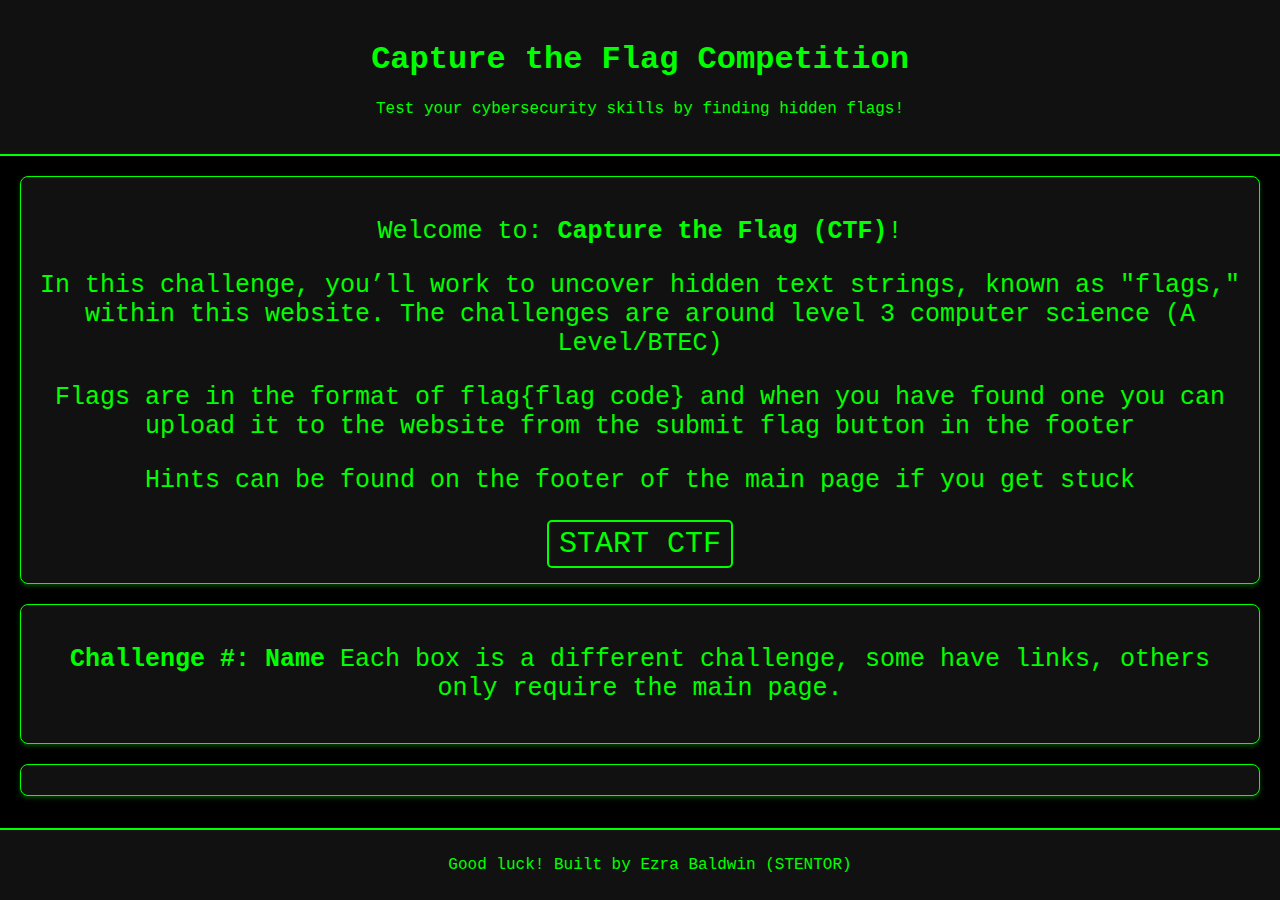
<file: index.html>
<!DOCTYPE html>
<html lang="en">
<head>
    <link rel="icon" href="images/favicon.png">
    <meta charset="UTF-8">
    <meta name="viewport" content="width=device-width, initial-scale=1.0">
    <title>Capture the Flag</title>
    <link rel="stylesheet" href="css/styles.css">
</head>
<body>
    <header>
        <h1>Capture the Flag Competition</h1>
        <p>Test your cybersecurity skills by finding hidden flags!</p>

    </header>

    <main style="text-align: center; font-size: 25px;">
	    <section class="challenge" id="challenge-1">
			<p>Welcome to: <strong>Capture the Flag (CTF)</strong>!</p>
			<p>In this challenge, you’ll work to uncover hidden text strings, known as "flags," within this website. The challenges are around level 3 computer science (A Level/BTEC)</p>
			<p>Flags are in the format of flag{flag code} and when you have found one you can upload it to the website from the submit flag button in the footer</p>
			<p>Hints can be found on the footer of the main page if you get stuck</p>
			
			<div class="basket-actions">
				<button class="button" onclick="document.location = 'home.html'" style="text-align:center; margin:auto;  font-size: 30px;">START CTF</button>
			</div>
		
		</section>
		
		<section class="challenge" id="challenge-1">
			<p><strong>Challenge #: Name</strong> Each box is a different challenge, some have links, others only require the main page.</p>
		</section>
        
		
		<section class="challenge" id="challenge-1"></section>
    </main>

    <footer>
        <p>Good luck! Built by Ezra Baldwin (STENTOR)</p>
    </footer>
</body>
</html>
</file>
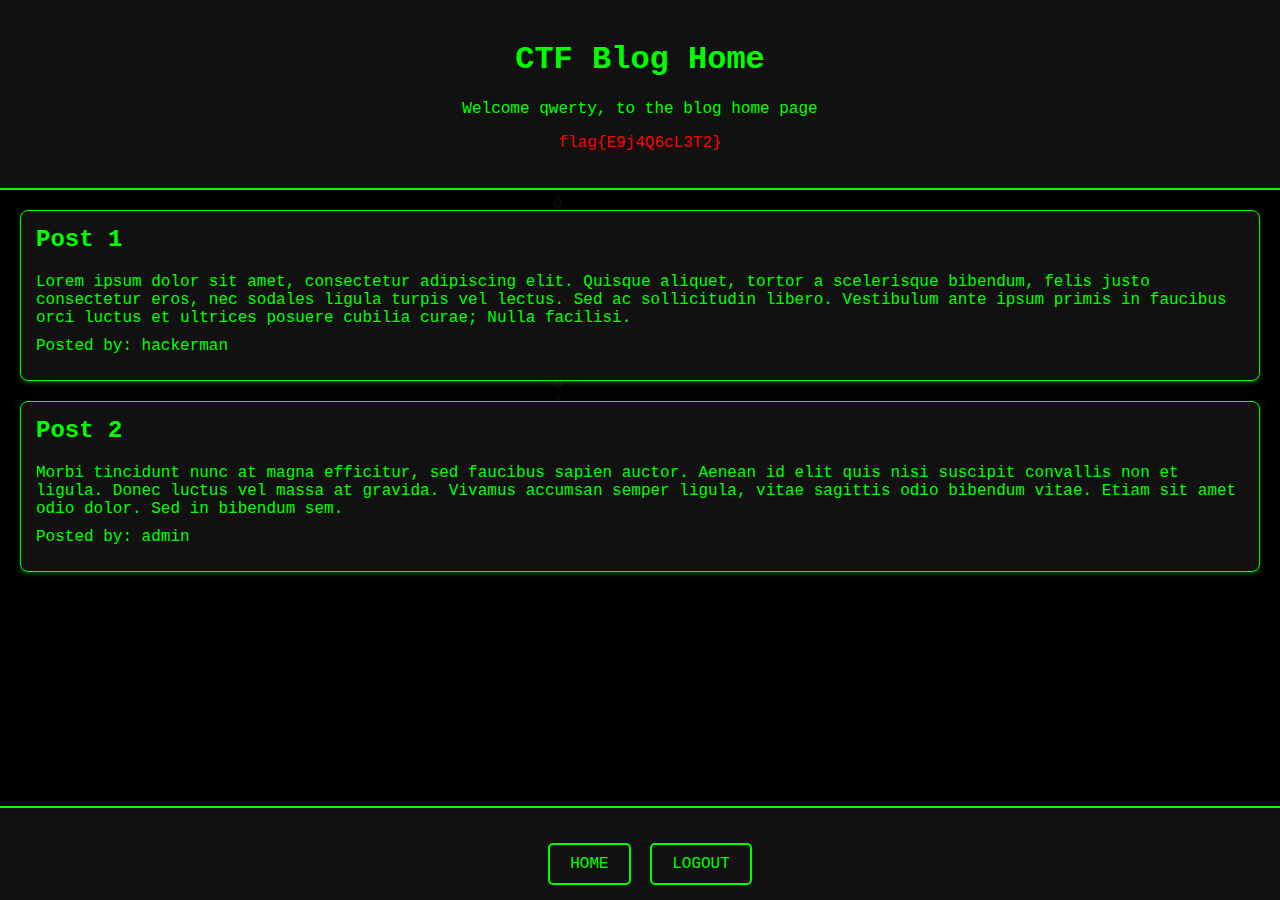
<file: 1.html>
<!DOCTYPE html>
<html lang="en">
<head>
	<link rel="icon" href="images/favicon.png">
    <meta charset="UTF-8">
    <meta name="viewport" content="width=device-width, initial-scale=1.0">
    <title>CTF Shop</title>
    <link rel="stylesheet" href="css/shop.css">
	<link rel="stylesheet" href="css/mylo.css">
</head>
<body>
	<script src="js/shop.js"></script>
	<script src="js/mylo.js"></script>
    <header>
        <h1>CTF Blog Home</h1>
        <p>Welcome qwerty, to the blog home page</p>
		<p style="color: red">flag{E9j4Q6cL3T2}</p>
    </header>

    <main>
        <section class="shop-item">
			<h2>Post 1</h2>
			<p>Lorem ipsum dolor sit amet, consectetur adipiscing elit. Quisque aliquet, tortor a scelerisque bibendum, felis justo consectetur eros, nec sodales ligula turpis vel lectus. Sed ac sollicitudin libero. Vestibulum ante ipsum primis in faucibus orci luctus et ultrices posuere cubilia curae; Nulla facilisi.</p>
			<p>Posted by: hackerman</p>
		</section>

		<section class="shop-item">
			<h2>Post 2</h2>
			<p>Morbi tincidunt nunc at magna efficitur, sed faucibus sapien auctor. Aenean id elit quis nisi suscipit convallis non et ligula. Donec luctus vel massa at gravida. Vivamus accumsan semper ligula, vitae sagittis odio bibendum vitae. Etiam sit amet odio dolor. Sed in bibendum sem.</p>
			<p>Posted by: admin</p>
		</section>



    </main>
	
	<footer>
		<section>
			<div class="basket-actions">
				<button class="button" onclick="home()">Home</button>
				<button class="button" onclick="document.location='login.html'">Logout</button>
			</div>
		</section>
	</footer>


</body>
</html>
</file>
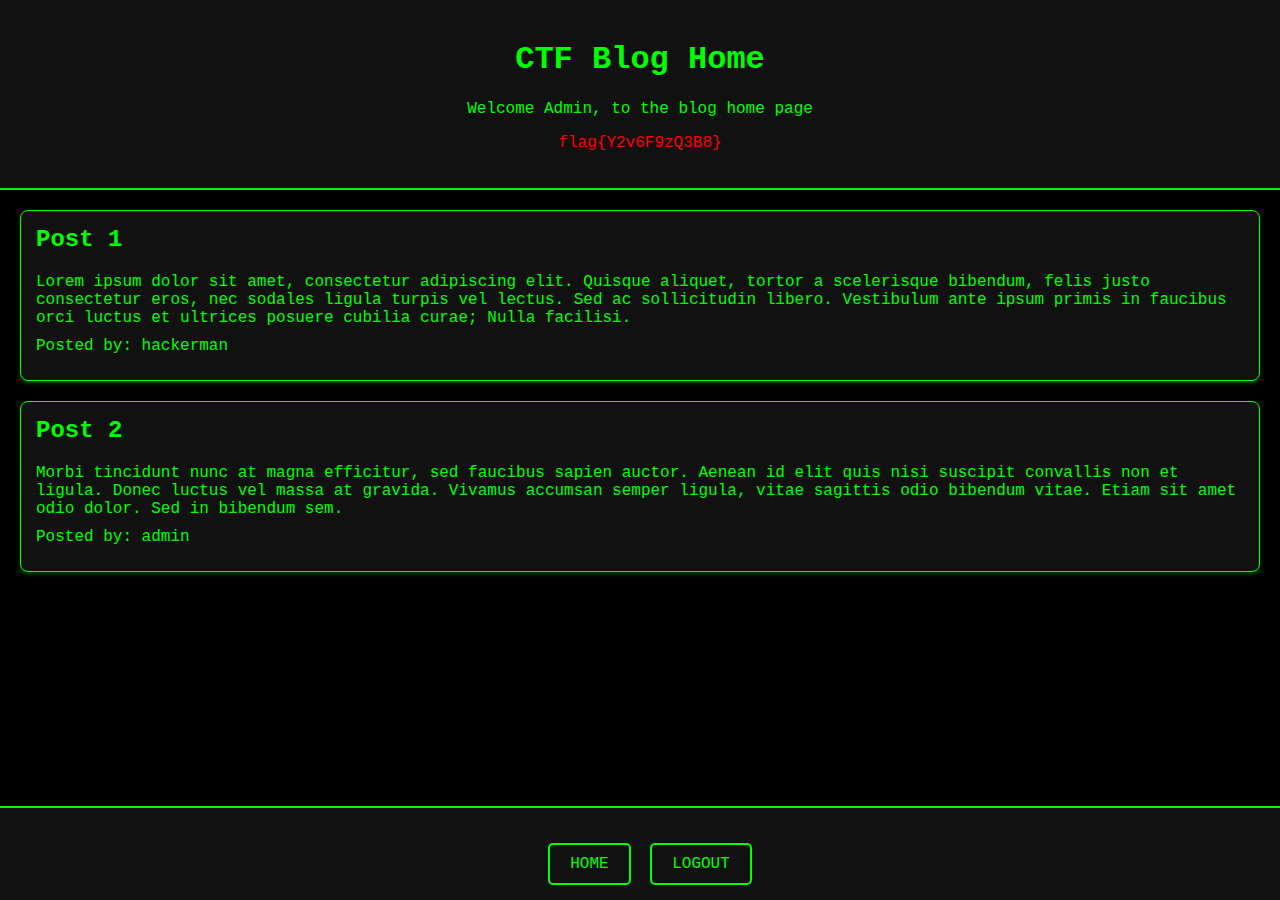
<file: 2.html>
<!DOCTYPE html>
<html lang="en">
<head>
	<link rel="icon" href="images/favicon.png">
    <meta charset="UTF-8">
    <meta name="viewport" content="width=device-width, initial-scale=1.0">
    <title>CTF Shop</title>
    <link rel="stylesheet" href="css/shop.css">
	<link rel="stylesheet" href="css/mylo.css">

</head>
<body>
	<script src="js/shop.js"></script>
	<script src="js/mylo.js"></script>
    <header>
        <h1>CTF Blog Home</h1>
        <p>Welcome Admin, to the blog home page</p>
		<p style="color: red">flag{Y2v6F9zQ3B8}</p>
    </header>

    <main>
		<section class="shop-item">
			<h2>Post 1</h2>
			<p>Lorem ipsum dolor sit amet, consectetur adipiscing elit. Quisque aliquet, tortor a scelerisque bibendum, felis justo consectetur eros, nec sodales ligula turpis vel lectus. Sed ac sollicitudin libero. Vestibulum ante ipsum primis in faucibus orci luctus et ultrices posuere cubilia curae; Nulla facilisi.</p>
			<p>Posted by: hackerman</p>
		</section>

		<section class="shop-item">
			<h2>Post 2</h2>
			<p>Morbi tincidunt nunc at magna efficitur, sed faucibus sapien auctor. Aenean id elit quis nisi suscipit convallis non et ligula. Donec luctus vel massa at gravida. Vivamus accumsan semper ligula, vitae sagittis odio bibendum vitae. Etiam sit amet odio dolor. Sed in bibendum sem.</p>
			<p>Posted by: admin</p>
		</section>
        
    </main>
	<footer>
		<section>
			<div class="basket-actions">
				<button class="button" onclick="home()">Home</button>
				<button class="button" onclick="document.location='login.html'">Logout</button>
			</div>
		</section>
	</footer>


</body>
</html>
</file>
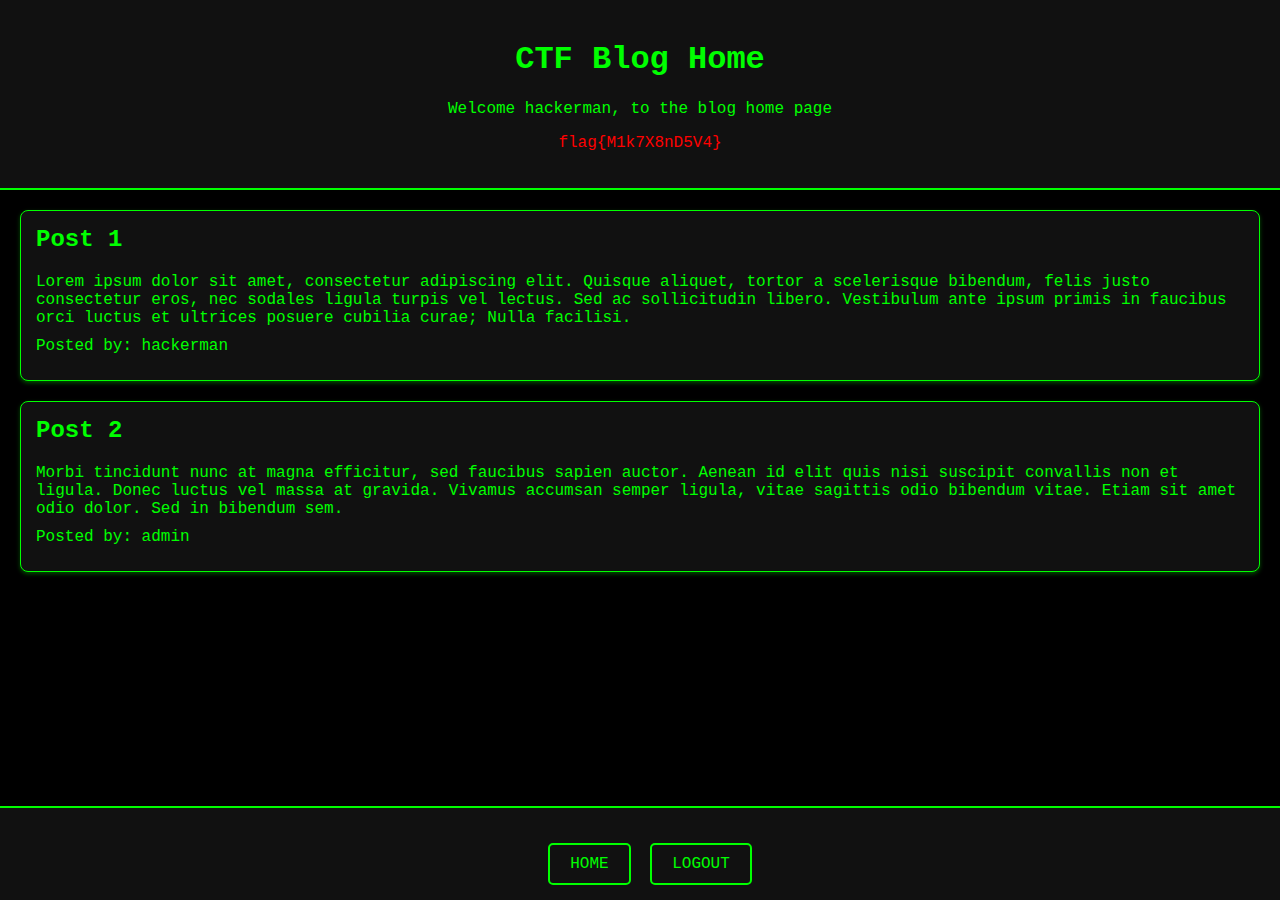
<file: 3.html>
<!DOCTYPE html>
<html lang="en">
<head>
	<link rel="icon" href="images/favicon.png">
    <meta charset="UTF-8">
    <meta name="viewport" content="width=device-width, initial-scale=1.0">
    <title>CTF Shop</title>
    <link rel="stylesheet" href="css/shop.css">
	<link rel="stylesheet" href="css/mylo.css">
</head>
<body>
	<script src="js/shop.js"></script>
	<script src="js/mylo.js"></script>
    <header>
        <h1>CTF Blog Home</h1>
        <p>Welcome hackerman, to the blog home page</p>
		<p style="color: red">flag{M1k7X8nD5V4}</p>
    </header>

    <main>
		<section class="shop-item">
			<h2>Post 1</h2>
			<p>Lorem ipsum dolor sit amet, consectetur adipiscing elit. Quisque aliquet, tortor a scelerisque bibendum, felis justo consectetur eros, nec sodales ligula turpis vel lectus. Sed ac sollicitudin libero. Vestibulum ante ipsum primis in faucibus orci luctus et ultrices posuere cubilia curae; Nulla facilisi.</p>
			<p>Posted by: hackerman</p>
		</section>

		<section class="shop-item">
			<h2>Post 2</h2>
			<p>Morbi tincidunt nunc at magna efficitur, sed faucibus sapien auctor. Aenean id elit quis nisi suscipit convallis non et ligula. Donec luctus vel massa at gravida. Vivamus accumsan semper ligula, vitae sagittis odio bibendum vitae. Etiam sit amet odio dolor. Sed in bibendum sem.</p>
			<p>Posted by: admin</p>
		</section>

        
    </main>
	
	<footer>
		<section>
			<div class="basket-actions">
				<button class="button" onclick="home()">Home</button>
				<button class="button" onclick="document.location='login.html'">Logout</button>
			</div>
		</section>
	</footer>

</body>
</html>
</file>
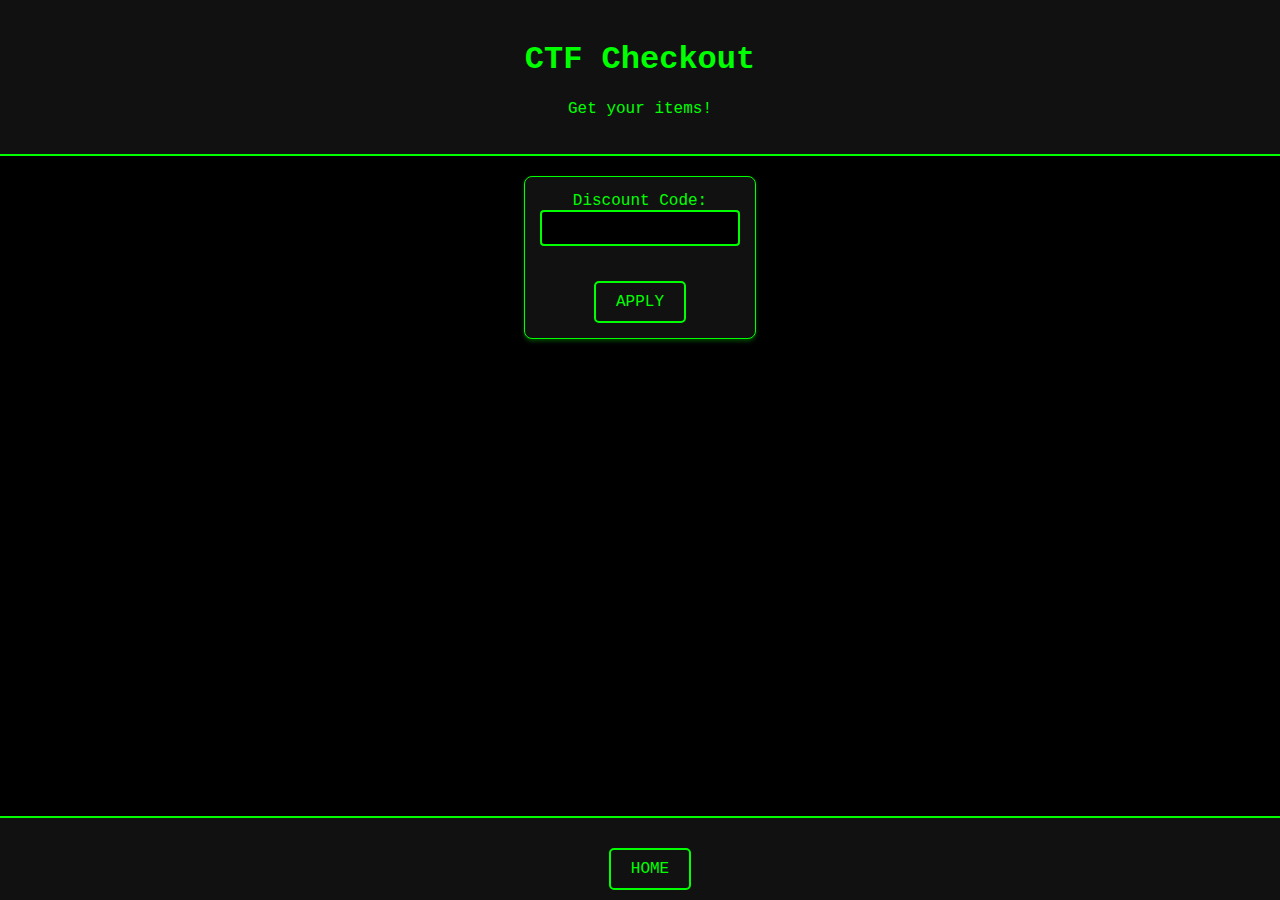
<file: checkout.html>
<!DOCTYPE html>
<html lang="en">
<head>
	<link rel="icon" href="images/favicon.png">
    <meta charset="UTF-8">
    <meta name="viewport" content="width=device-width, initial-scale=1.0">
    <title>Capture the Flag</title>
    <link rel="stylesheet" href="css/shop.css">
	<link rel="stylesheet" href="css/mylo.css">
</head>
<body>
	<script src="js/checkout.js"></script>
	<script src="js/mylo.js"></script>
    <header>
		<h1>CTF Checkout</h1>
		<p>Get your items!</p>
    </header>

    <main>
		<section class="shop-item" style="width: 200px;text-align: center;margin: auto;">
			<form onsubmit="check(event)">
				<label for="discount">Discount Code:</label>
				<input type="text" id="discount" name="discount">
				
				<section class="basket-actions">
					<button class="button" type="submit" style="text-align:center; margin:auto;">Apply</button>
				</section>
			</form>
		</section>
    </main>

    <footer>
		<section class="basket-actions">
			<button class="button" onclick="home()"style="text-align:center; margin:auto;">Home</button>
		</section>
    </footer>

</body>
</html>
</file>
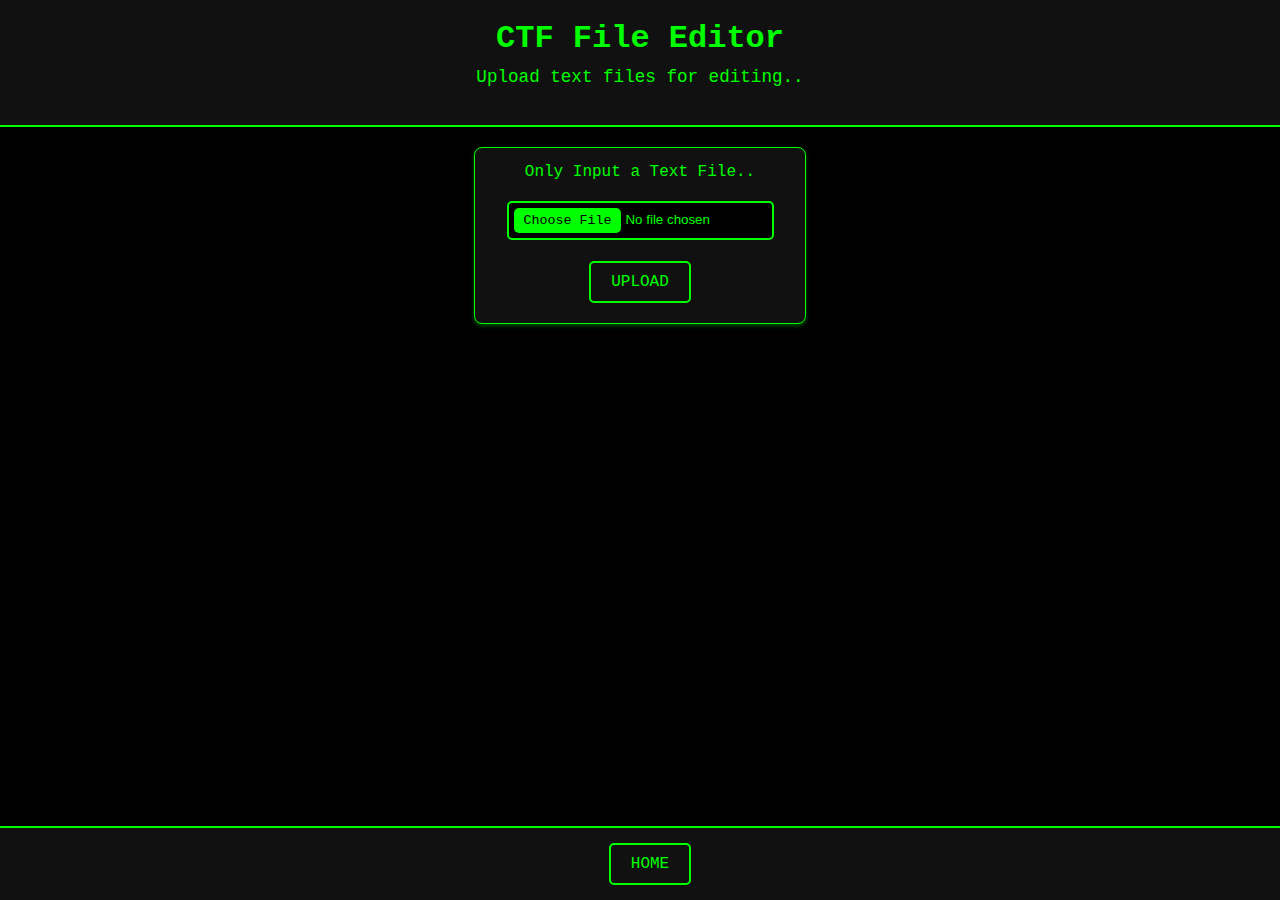
<file: files.html>
<!DOCTYPE html>
<html lang="en">
<head>
	<link rel="icon" href="images/favicon.png">
    <meta charset="UTF-8">
    <meta name="viewport" content="width=device-width, initial-scale=1.0">
    <title>CTF Shop</title>
    <link rel="stylesheet" href="css/files.css">
	<link rel="stylesheet" href="css/mylo.css">
</head>
<body>
	<script src="js/file.js"></script>
	<script src="js/mylo.js"></script>
    <header>
        <h1>CTF File Editor</h1>
        <p>Upload text files for editing..</p>
    </header>

    <main>

		<section class="shop-item" style="width: 300px; text-align: center; margin: auto;">
			<form onsubmit="checkFile(event)">
				<label for="file">Only Input a Text File..</label>
				<input id="file" type="file" name="file"/>
				<p></p>
				<button type="submit">Upload</button>
			</form>
		</section>

    </main>
	
	<footer>
		<section>
			<div class="basket-actions">
				<button class="button" onclick="home()">Home</button>
			</div>
		</section>
	</footer>


</body>
</html>
</file>
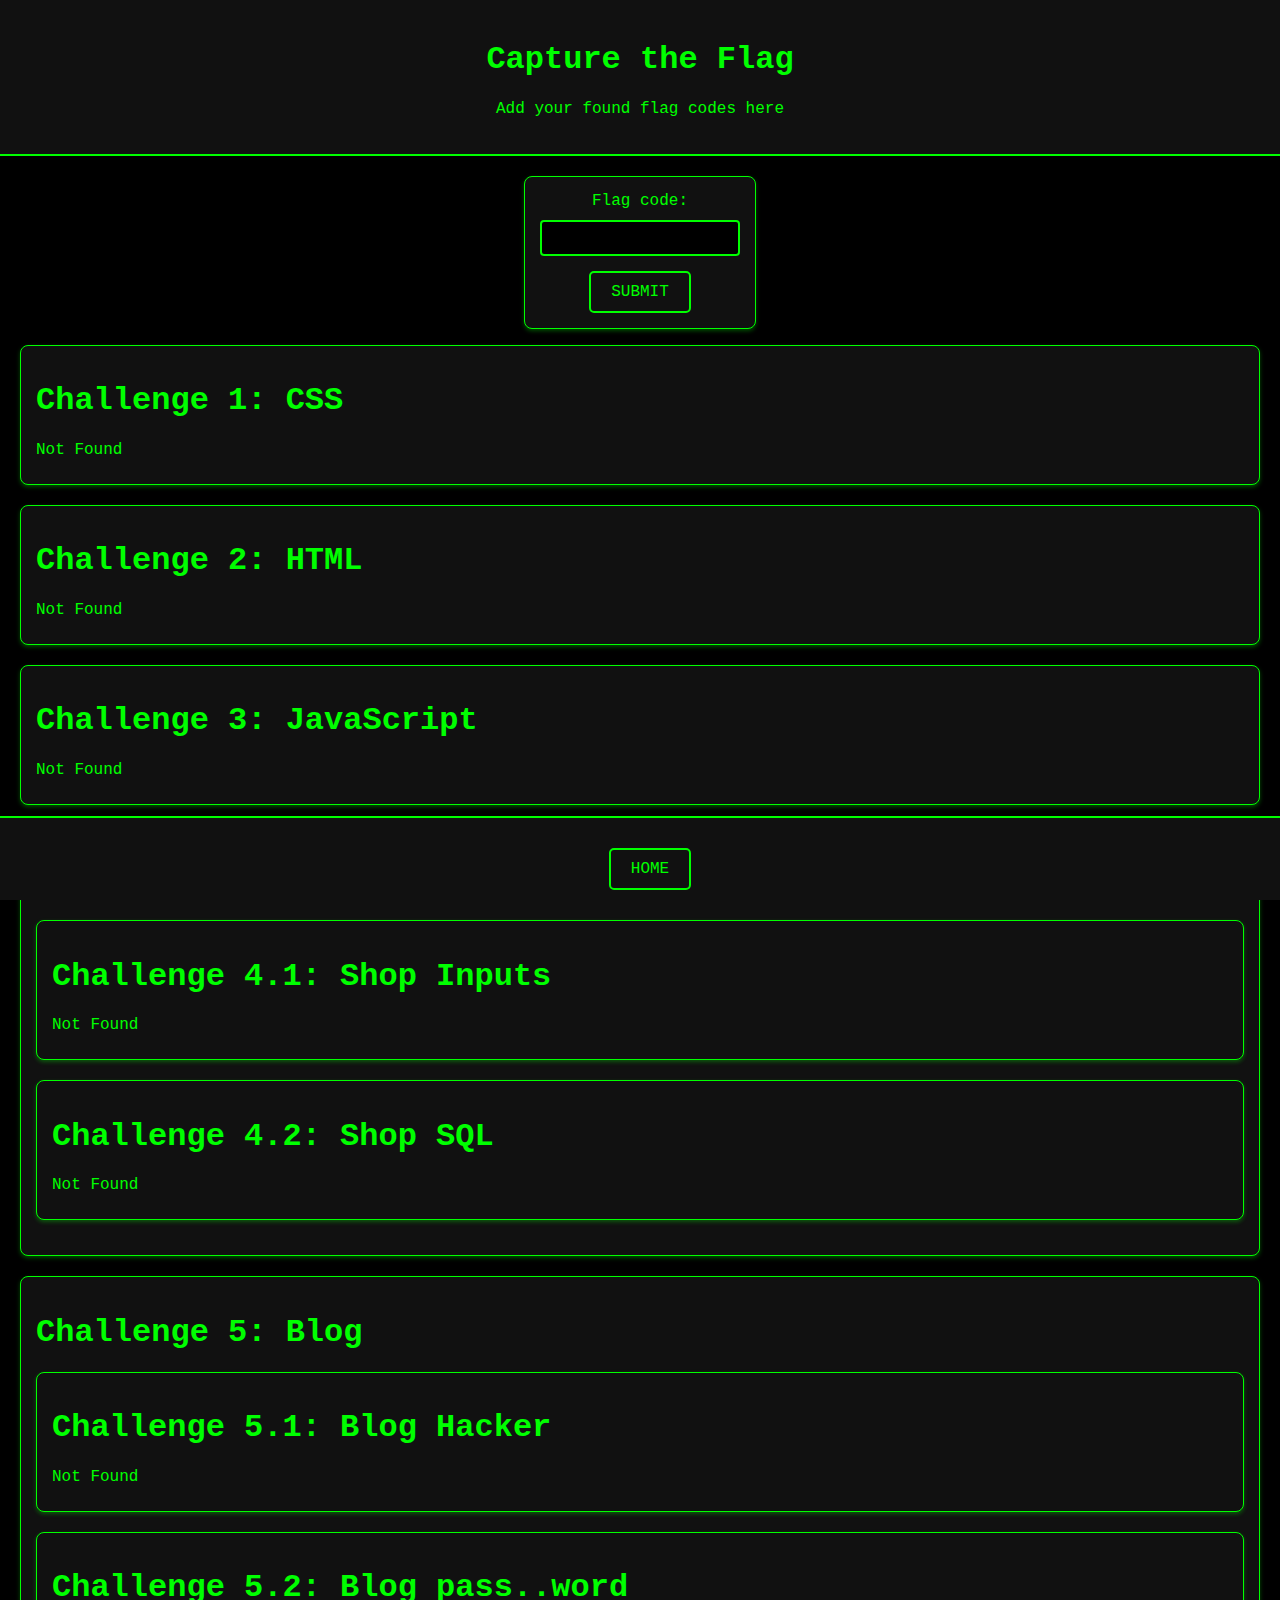
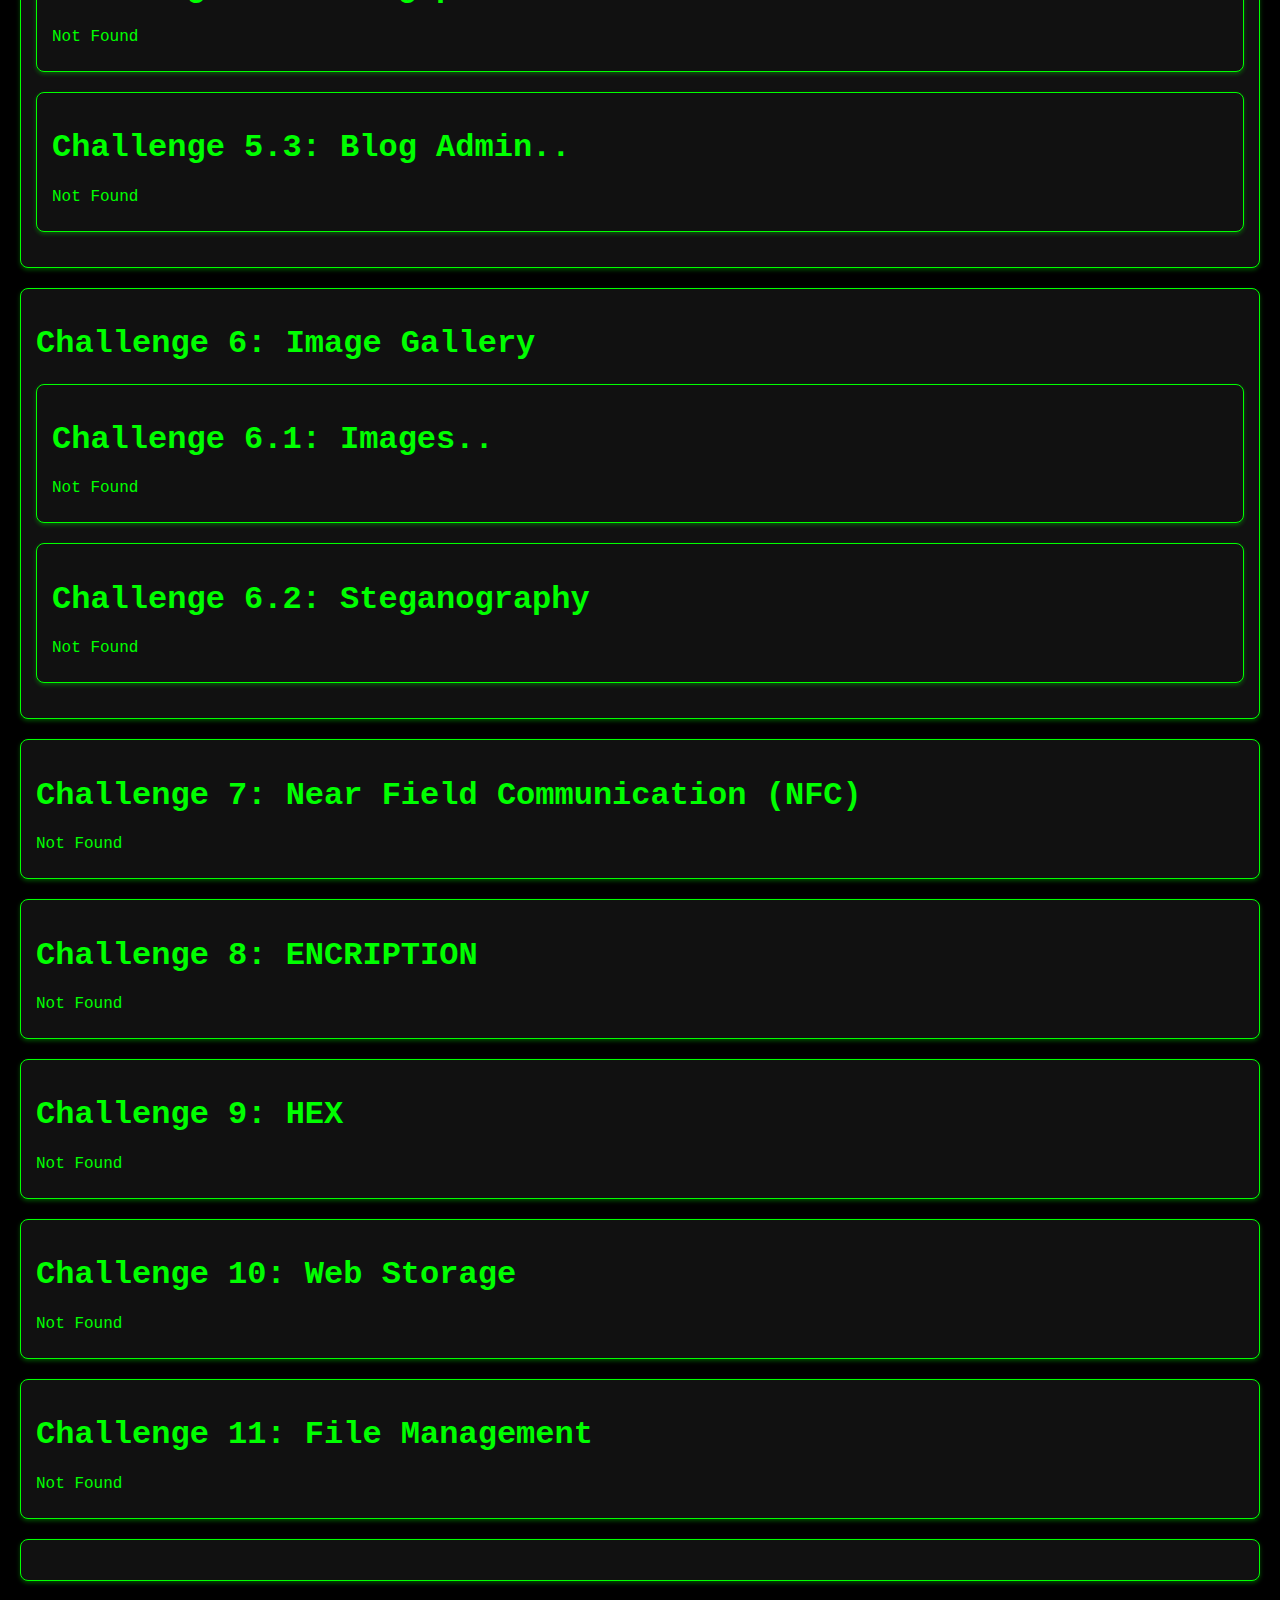
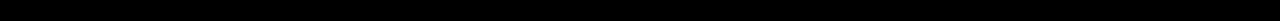
<file: flag.html>
<!DOCTYPE html>
<html lang="en">
<head>
	<link rel="icon" href="images/favicon.png">
    <meta charset="UTF-8">
    <meta name="viewport" content="width=device-width, initial-scale=1.0">
    <title>CTF Shop</title>
    <link rel="stylesheet" href="css/shop.css">
	<link rel="stylesheet" href="css/mylo.css">
</head>
<body>
	<script src="js/flag.js"></script>
	<script src="js/mylo.js"></script>
	
    <header>
        <h1>Capture the Flag</h1>
        <p>Add your found flag codes here</p>
    </header>

    <main>
        <section class="shop-item" style="width: 200px;text-align: center;margin: auto;">
            <form onsubmit="check(event)">
                <label>Flag code:</label><br>
                <p></p>
                <input type="text" id="flag" name="flag">
                <button class="button" type="submit" style="text-align:center; margin:auto;">Submit</button>
            </form>
        </section>
        <p></p>

        <section class="shop-item">
            <h1>Challenge 1: CSS</h1>
            <p id="0">Not Found</p>
        </section>

        <section class="shop-item">
            <h1>Challenge 2: HTML</h1>
            <p id="1">Not Found</p>
        </section>

        <section class="shop-item">
            <h1>Challenge 3: JavaScript</h1>
            <p id="2">Not Found</p>
        </section>

        <section class="shop-item">
            <h1>Challenge 4: Shop!</h1>
            <section class="shop-item">
                <h1>Challenge 4.1: Shop Inputs</h1>
                <p id="3">Not Found</p>
            </section>

            <section class="shop-item">
                <h1>Challenge 4.2: Shop SQL</h1>
                <p id="4">Not Found</p>
            </section>
        </section>

        <section class="shop-item">
            <h1>Challenge 5: Blog</h1>
            <section class="shop-item">
                <h1>Challenge 5.1: Blog Hacker</h1>
                <p id="5">Not Found</p>
            </section>

            <section class="shop-item">
                <h1>Challenge 5.2: Blog pass..word</h1>
                <p id="6">Not Found</p>
            </section>

            <section class="shop-item">
                <h1>Challenge 5.3: Blog Admin..</h1>
                <p id="7">Not Found</p>
            </section>
        </section>

        <section class="shop-item">
            <h1>Challenge 6: Image Gallery</h1>
            <section class="shop-item">
                <h1>Challenge 6.1: Images..</h1>
                <p id="8">Not Found</p>
            </section>

            <section class="shop-item">
                <h1>Challenge 6.2: Steganography</h1>
                <p id="9">Not Found</p>
            </section>
        </section>

        <section class="shop-item">
            <h1>Challenge 7: Near Field Communication (NFC)</h1>
            <p id="10">Not Found</p>
        </section>

        <section class="shop-item">
            <h1>Challenge 8: ENCRIPTION</h1>
            <p id="11">Not Found</p>
        </section>

        <section class="shop-item">
            <h1>Challenge 9: HEX</h1>
            <p id="12">Not Found</p>
        </section>

        <section class="shop-item">
            <h1>Challenge 10: Web Storage</h1>
            <p id="13">Not Found</p>
        </section>
		
		<section class="shop-item">
            <h1>Challenge 11: File Management</h1>
            <p id="14">Not Found</p>
        </section>
		

        <section class="shop-item">
            <p></p>
        </section>
    </main>

    <footer>
        <div>
            <section class="basket-actions">
                <button class="button" onclick="home()" style="text-align:center; margin:auto;">Home</button>
            </section>
        </div>
    </footer>


</body>
</html>
</file>
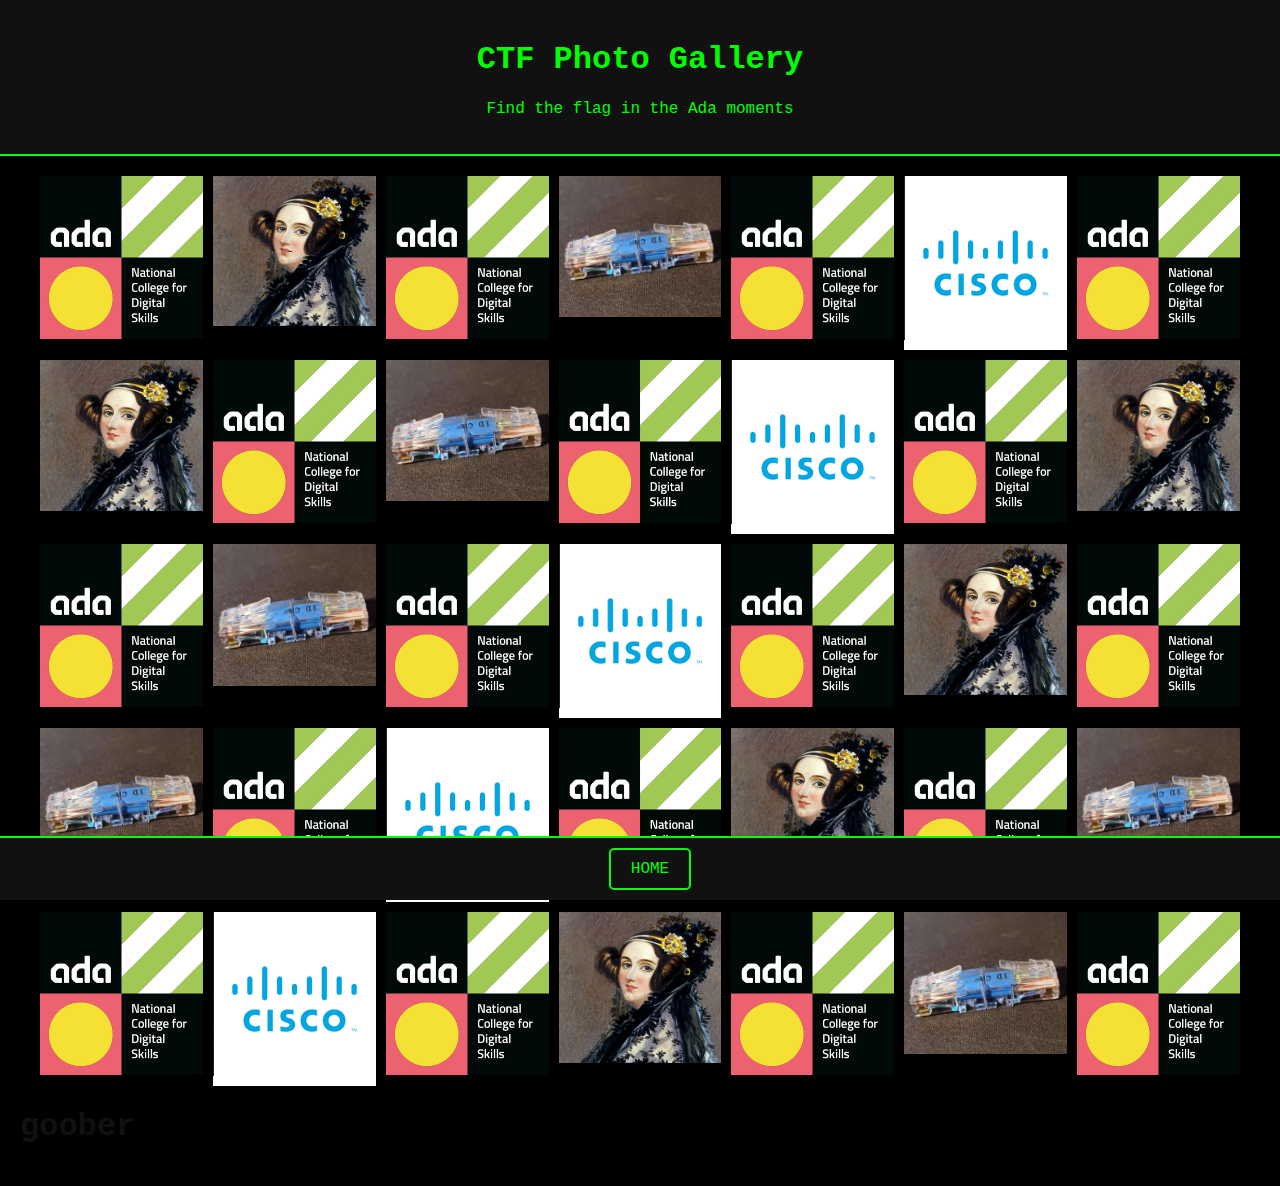
<file: gallery.html>
<!DOCTYPE html>
<html lang="en">
<head>
	<link rel="icon" href="images/favicon.png">
    <meta charset="UTF-8">
    <meta name="viewport" content="width=device-width, initial-scale=1.0">
    <title>Capture the Flag</title>
    <link rel="stylesheet" href="css/gallery.css">

</head>
<body>
	<script src="js/checkout.js"></script>
    <header>
		<h1>CTF Photo Gallery</h1>
		<p>Find the flag in the Ada moments</p>
    </header>

    <main>
		<div class="column">
			<img src="images/logo.png">
			<img src="images/flag{P5n4J3kL8T7}.png">
			<img src="images/logo.png">
			<img src="images/8p8c.png">
			<img src="images/logo.png">
			<img src="images/3.png">
			<img src="images/logo.png">
			<img src="images/flag{P5n4J3kL8T7}.png">
			<img src="images/logo.png">
			<img src="images/8p8c.png">
			<img src="images/logo.png">
			<img src="images/3.png">
			<img src="images/logo.png">
			<img src="images/flag{P5n4J3kL8T7}.png">
			<img src="images/logo.png">
			<img src="images/8p8c.png">
			<img src="images/logo.png">
			<img src="images/3.png">
			<img src="images/logo.png">
			<img src="images/flag{P5n4J3kL8T7}.png">
			<img src="images/logo.png">
			<img src="images/8p8c.png">
			<img src="images/logo.png">
			<img src="images/3.png">
			<img src="images/logo.png">
			<img src="images/flag{P5n4J3kL8T7}.png">
			<img src="images/logo.png">
			<img src="images/8p8c.png">
			<img src="images/logo.png">
			<img src="images/3.png">
			<img src="images/logo.png">
			<img src="images/flag{P5n4J3kL8T7}.png">
			<img src="images/logo.png">
			<img src="images/8p8c.png">
			<img src="images/logo.png">
		</div>
		<div>
			<h1 style="color:#111;">goober</h1>
		</div>
    </main>

    <footer>
		<section class="basket-actions">
			<button class="button" onclick="home()"style="text-align:center; margin:auto;">Home</button>
		</section>
    </footer>

</body>


<script>
	function home(){
		document.location='home.html'
	}
</script>


</html>
</file>
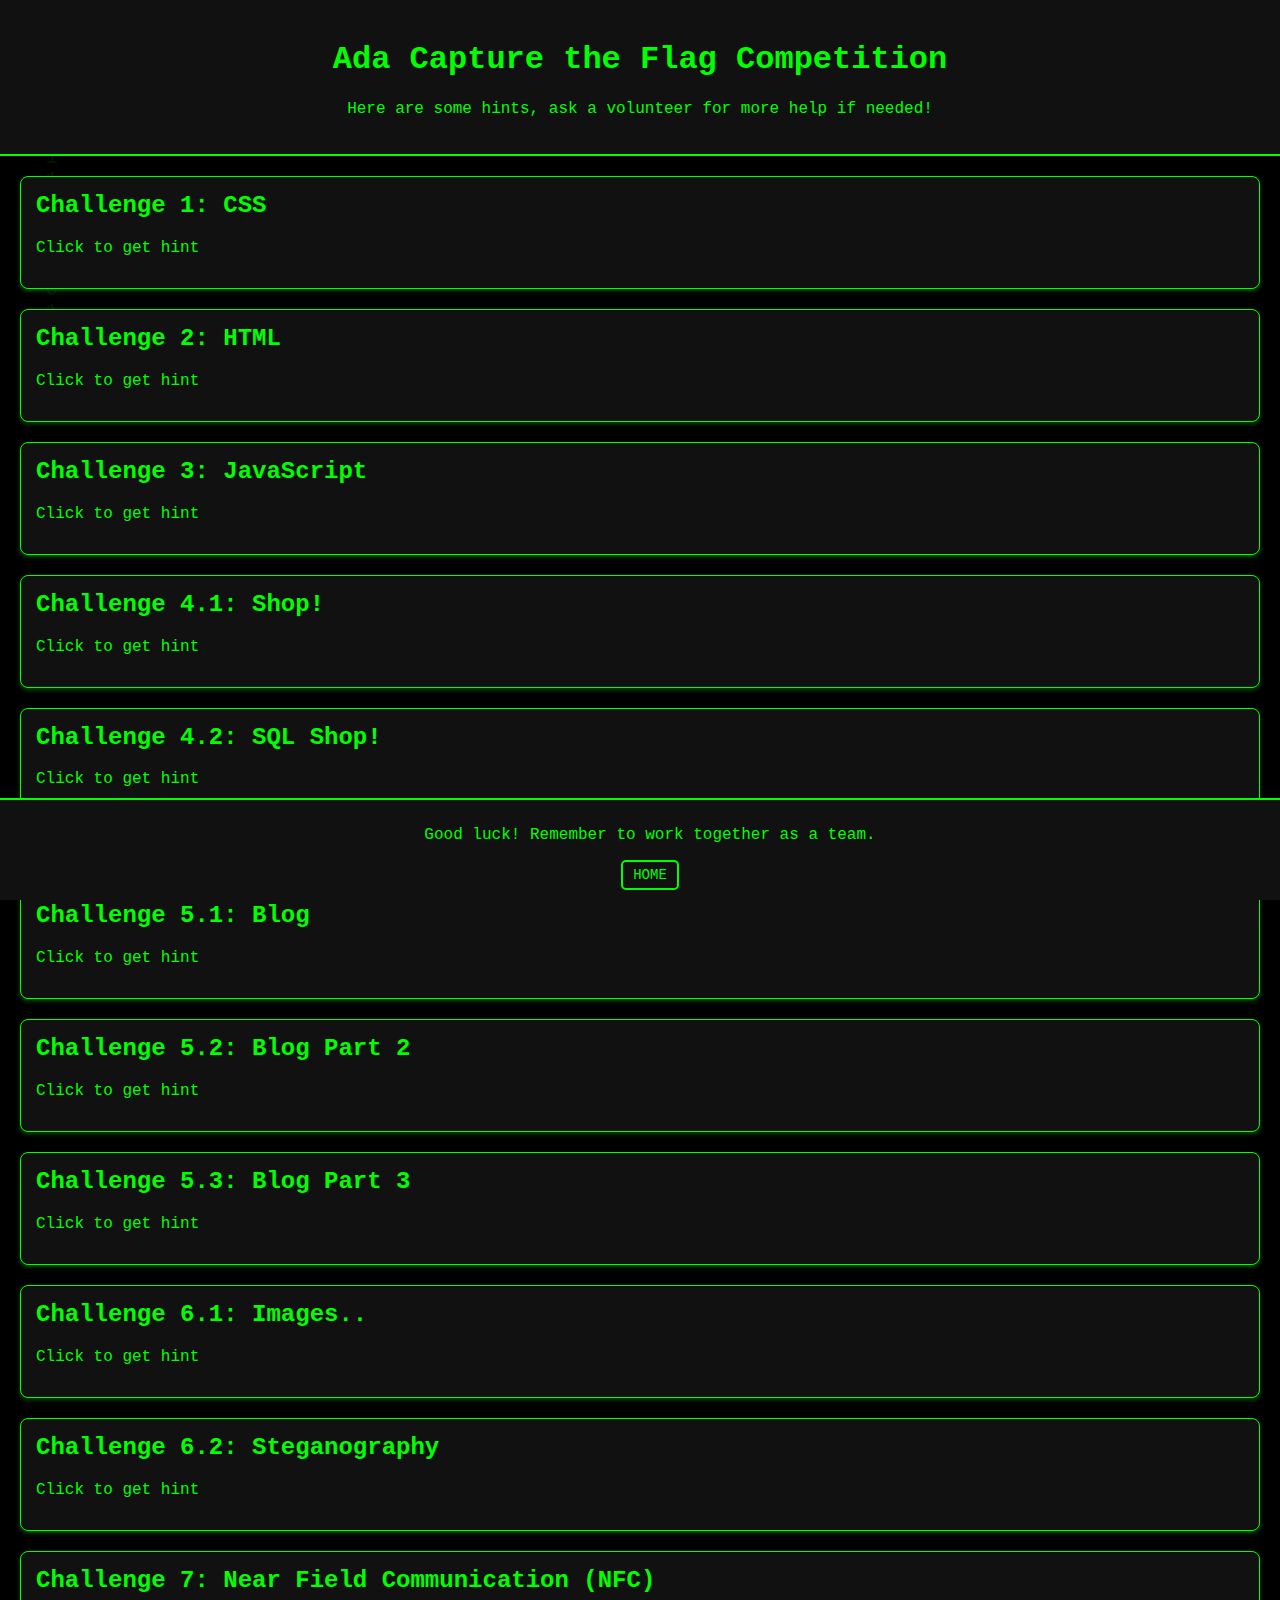
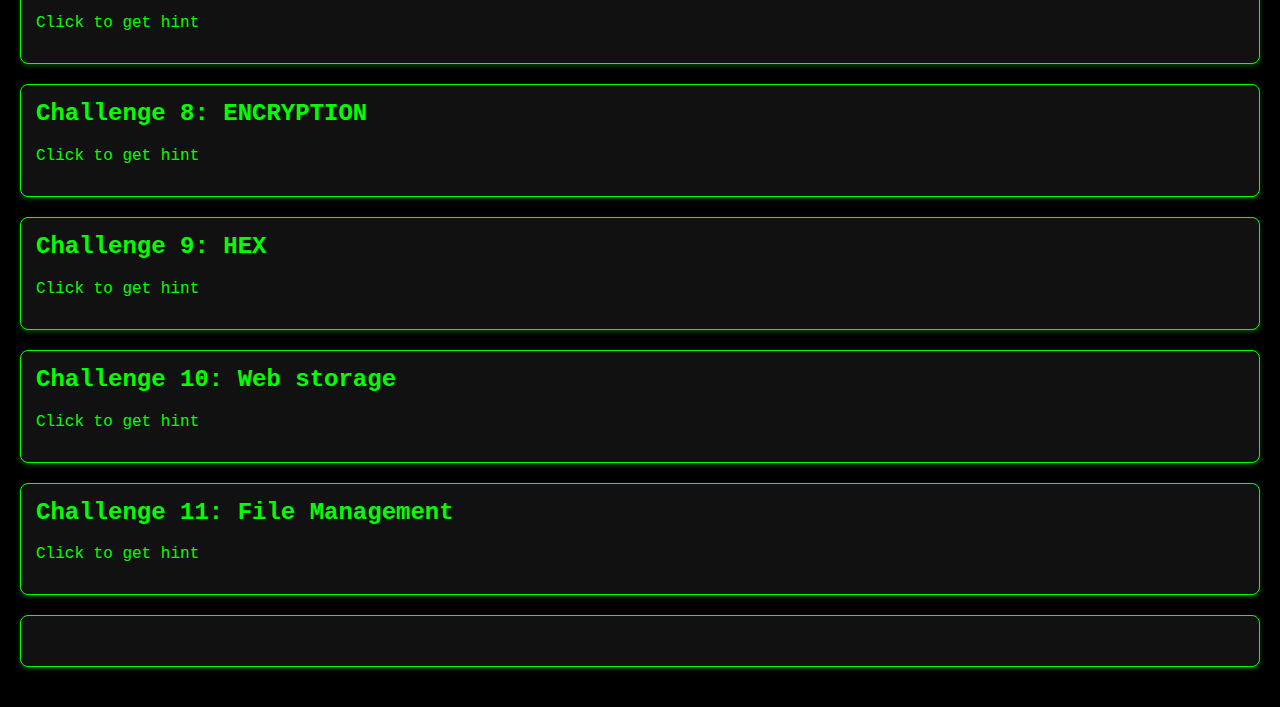
<file: hints.html>
<!DOCTYPE html>
<html lang="en">
<head>
    <link rel="icon" href="images/favicon.png">
    <meta charset="UTF-8">
    <meta name="viewport" content="width=device-width, initial-scale=1.0">
    <title>Capture the Flag</title>
    <link rel="stylesheet" href="css/styles.css">
	<link rel="stylesheet" href="css/mylo.css">
</head>
<body>

    <header>
        <h1>Ada Capture the Flag Competition</h1>
        <p>Here are some hints, ask a volunteer for more help if needed!</p>
    </header>

    <main>
        <section class="challenge" onclick="c1()" id="challenge-1">
            <h2>Challenge 1: CSS</h2>
            <p>Click to get hint</p>
        </section>

        <section class="challenge" onclick="c2()" id="challenge-2">
            <h2>Challenge 2: HTML</h2>
            <p>Click to get hint</p>
        </section>

        <section class="challenge" onclick="c3()" id="challenge-3">
            <h2>Challenge 3: JavaScript</h2>
            <p>Click to get hint</p>
        </section>
        
        <section class="challenge" onclick="c4()" id="challenge-4">
            <h2>Challenge 4.1: Shop!</h2>
            <p>Click to get hint</p>
        </section>
        
        <section class="challenge" id="challenge-5">
            <div onclick="c8()">
                <h2>Challenge 4.2: SQL Shop!</h2>
                <p>Click to get hint</p>
            </div>
            <button class="button" onclick="cheatsheet()" style="text-align:center; margin:auto;">SQL Cheat Sheet</button>
            <p id="sql"></p>
        </section>
        
        <section class="challenge" onclick="c5()" id="challenge-6">
            <h2>Challenge 5.1: Blog</h2>
            <p>Click to get hint</p>
        </section>
        
        <section class="challenge" onclick="c6()" id="challenge-7">
            <h2>Challenge 5.2: Blog Part 2</h2>
            <p>Click to get hint</p>
        </section>
        
        <section class="challenge" onclick="c7()" id="challenge-8">
            <h2>Challenge 5.3: Blog Part 3</h2>
            <p>Click to get hint</p>
        </section>
        
        <section class="challenge" onclick="c9()" id="challenge-9">
            <h2>Challenge 6.1: Images..</h2>
            <p>Click to get hint</p>
        </section>
        
        <section class="challenge" onclick="c10()" id="challenge-10">
            <h2>Challenge 6.2: Steganography</h2>
            <p>Click to get hint</p>
        </section>
        
        <section class="challenge" onclick="c11()" id="challenge-11">
            <h2>Challenge 7: Near Field Communication (NFC)</h2>
            <p>Click to get hint</p>
        </section>
        
        <section class="challenge" onclick="c12()" id="challenge-12">
            <h2>Challenge 8: ENCRYPTION</h2>
            <p>Click to get hint</p>
        </section>
        
        <section class="challenge" onclick="c13()" id="challenge-13">
            <h2>Challenge 9: HEX</h2>
            <p>Click to get hint</p>
        </section>
        
        <section class="challenge" onclick="c14()" id="challenge-14">
            <h2>Challenge 10: Web storage</h2>
            <p>Click to get hint</p>
        </section>
        
        <section class="challenge" onclick="c15()" id="challenge-15">
            <h2>Challenge 11: File Management</h2>
            <p>Click to get hint</p>
        </section>
		
		<section class="challenge">
            <h2></h2>
            <p> </p>
        </section>
        
    </main>

    <footer>
        <p>Good luck! Remember to work together as a team.</p>
        <button class="button" onclick="home()" style="text-align:center; margin:auto;">Home</button>
    </footer>

    <script src="js/hints.js"></script>
	<script src="js/mylo.js"></script>
</body>
</html>
</file>
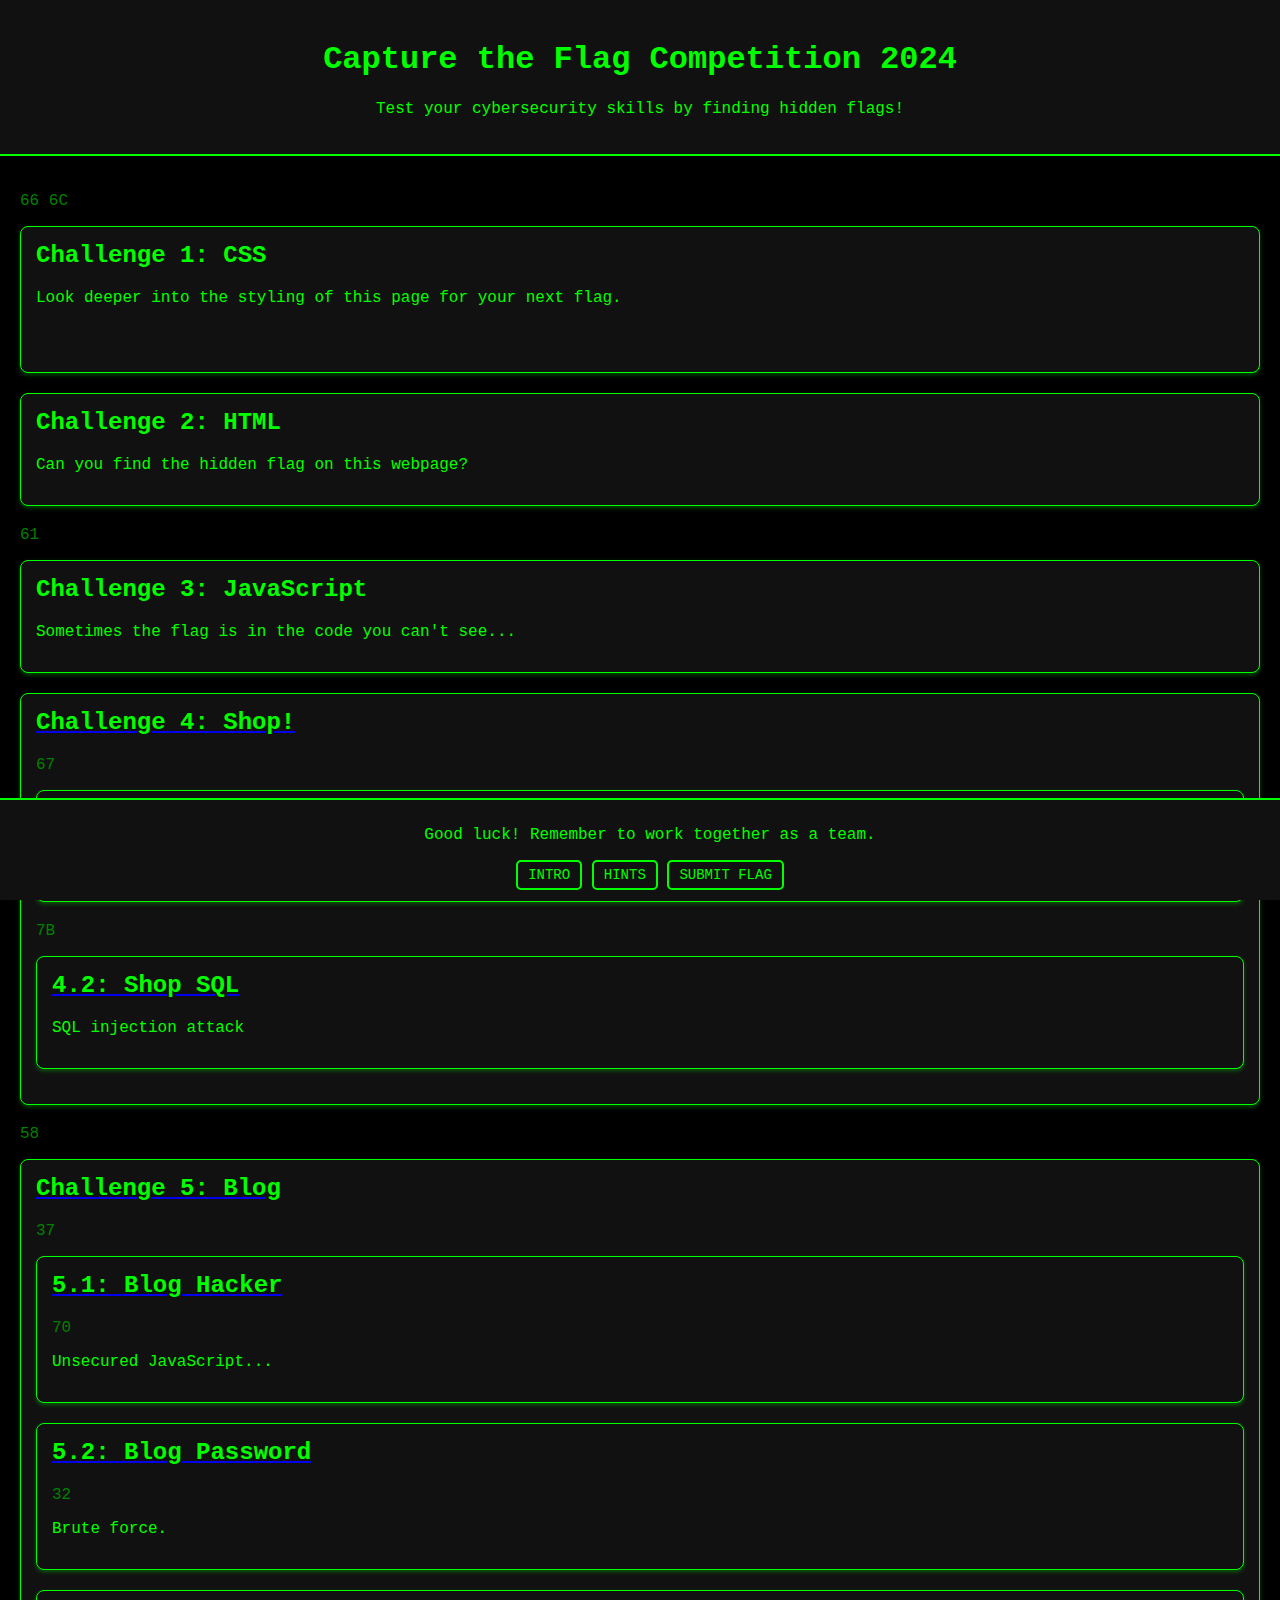
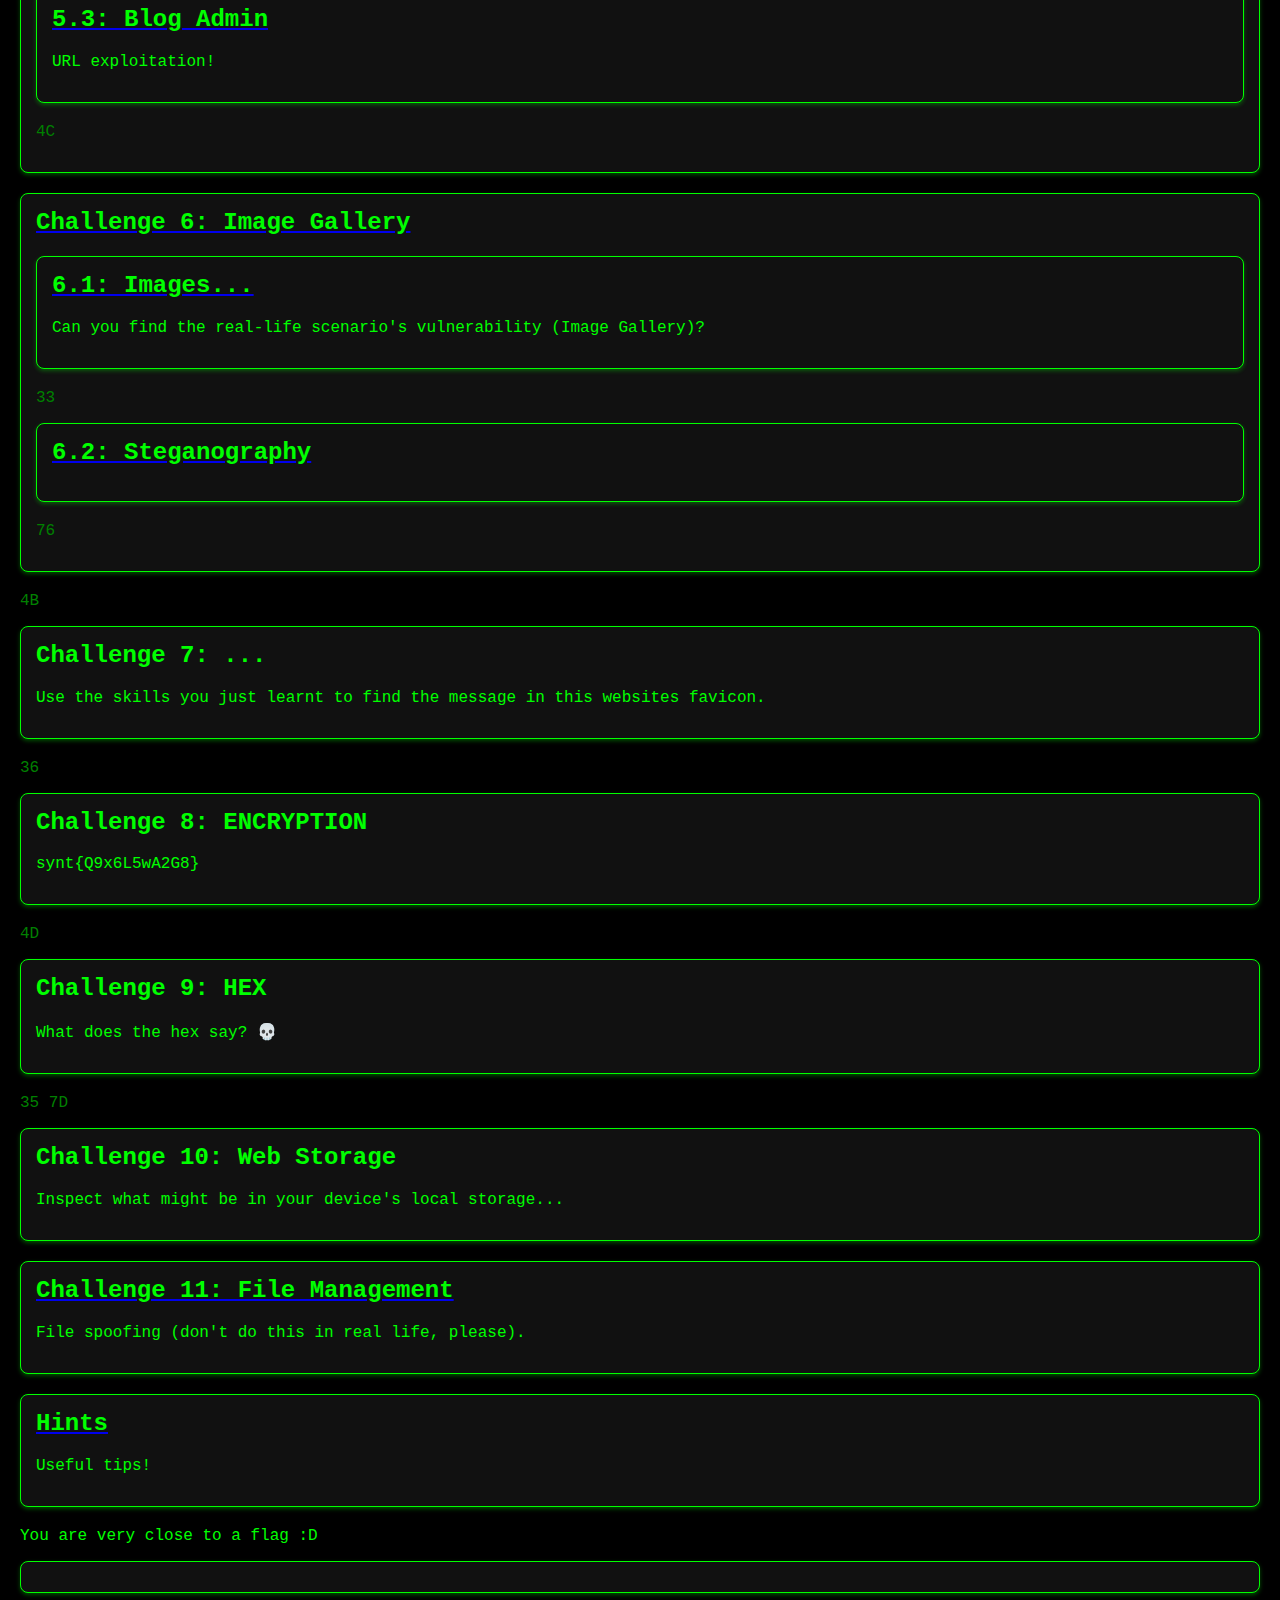
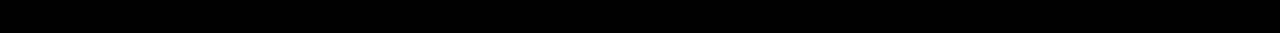
<file: home.html>
<!DOCTYPE html>
<html lang="en">
<head>
    <link rel="icon" href="images/favicon.png">
    <meta charset="UTF-8">
    <meta name="viewport" content="width=device-width, initial-scale=1.0">
    <title>Ada Capture the Flag 2024</title>
    <link rel="stylesheet" href="css/styles.css">
    <style>
        .challenge {
            cursor: pointer; /* Indicates clickable sections */
        }
    </style>
</head>
<body>
    <script src="js/index.js"></script>

    <header>
        <h1>Capture the Flag Competition 2024</h1>
        <p>Test your cybersecurity skills by finding hidden flags!</p>
    </header>

    <main>
        <p style="color: green;">66 6C</p>

        <section class="challenge" id="challenge-1">
            <h2>Challenge 1: CSS</h2>
            <p>Look deeper into the styling of this page for your next flag.</p>
            <p style="color: #111;">flag{A8d3J7kT6Q9}</p>
        </section>

        <section class="challenge" id="challenge-2">
            <h2>Challenge 2: HTML</h2>
            <p>Can you find the hidden flag on this webpage?</p>
        </section>
        <p style="color: green;">61</p>

        <section class="challenge" id="challenge-3">
            <h2>Challenge 3: JavaScript</h2>
            <p>Sometimes the flag is in the code you can't see...</p>
        </section>

        <section class="challenge" id="challenge-4">
            <a href="shop.html">
                <h2>Challenge 4: Shop!</h2>
            </a>
            <p style="color: green;">67</p>

            <div class="challenge" id="challenge-4-1">
                <a href="shop.html">
                    <h2>4.1: Shop Inputs</h2>
                </a>
                <p>What inputs can you manipulate?</p>
            </div>

            <p style="color: green;">7B</p>

            <div class="challenge" id="challenge-4-2">
                <a href="shop.html">
                    <h2>4.2: Shop SQL</h2>
                </a>
                <p>SQL injection attack</p>
            </div>
        </section>
        <p style="color: green;">58</p>

        <section class="challenge" id="challenge-5">
            <a href="login.html">
                <h2>Challenge 5: Blog</h2>
            </a>
            <p style="color: green;">37</p>

            <div class="challenge" id="challenge-5-1">
                <a href="login.html">
                    <h2>5.1: Blog Hacker</h2>
                </a>
                <p style="color: green;">70</p>
                <p>Unsecured JavaScript...</p>
            </div>

            <div class="challenge" id="challenge-5-2">
                <a href="login.html">
                    <h2>5.2: Blog Password</h2>
                </a>
                <p style="color: green;">32</p>
                <p>Brute force.</p>
            </div>

            <div class="challenge" id="challenge-5-3">
                <a href="login.html">
                    <h2>5.3: Blog Admin</h2>
                </a>
                <p>URL exploitation!</p>
            </div>
            <p style="color: green;">4C</p>
        </section>

        <section class="challenge" id="challenge-6">
            <a href="gallery.html">
                <h2>Challenge 6: Image Gallery</h2>
            </a>

            <div class="challenge" id="challenge-6-1">
                <a href="gallery.html">
                    <h2>6.1: Images...</h2>
                </a>
                <p>Can you find the real-life scenario's vulnerability (Image Gallery)?</p>
            </div>
            <p style="color: green;">33</p>

            <div class="challenge" id="challenge-6-2">
                <a href="gallery.html">
                    <h2>6.2: Steganography</h2>
                </a>
                <p></p>
            </div>
            <p style="color: green;">76</p>
        </section>
        <p style="color: green;">4B</p>

        <section class="challenge" id="challenge-7">
            <h2>Challenge 7: ...</h2>
            <p>Use the skills you just learnt to find the message in this websites favicon.</p>
        </section>
        <p style="color: green;">36</p>

        <section class="challenge" id="challenge-8">
            <h2>Challenge 8: ENCRYPTION</h2>
            <p>synt{Q9x6L5wA2G8}</p>
        </section>
        <p style="color: green;">4D</p>

        <section class="challenge" id="challenge-9">
            <h2>Challenge 9: HEX</h2>
            <p>What does the hex say? 💀</p>
        </section>
        <p style="color: green;">35 7D</p>

        <section class="challenge" id="challenge-10">
            <h2>Challenge 10: Web Storage</h2>
            <p>Inspect what might be in your device's local storage...</p>
        </section>

        <section class="challenge" id="challenge-11">
            <a href="files.html">
                <h2>Challenge 11: File Management</h2>
            </a>
            <p>File spoofing (don't do this in real life, please).</p>
        </section>

        <!-- Last stuff -->
        <section class="challenge" id="challenge-hint">
            <a href="hints.html">
                <h2>Hints</h2>
            </a>
            <p>Useful tips!</p>
        </section>

        <p>You are very close to a flag :D</p>
        <section class="challenge" id="challenge-flag">
            <p style="display: none; color: red;">flag{C9r2W5nP8X4}</p>
        </section>
    </main>

    <footer>
        <p>Good luck! Remember to work together as a team.</p>

        <div class="basket-actions">
		<button class="button" onclick="intro()">INTRO</button>
            <button class="button" onclick="hint()">Hints</button>
            <button class="button" onclick="submitFlag()">Submit Flag</button>
        </div>
    </footer>
</body>
</html>
</file>
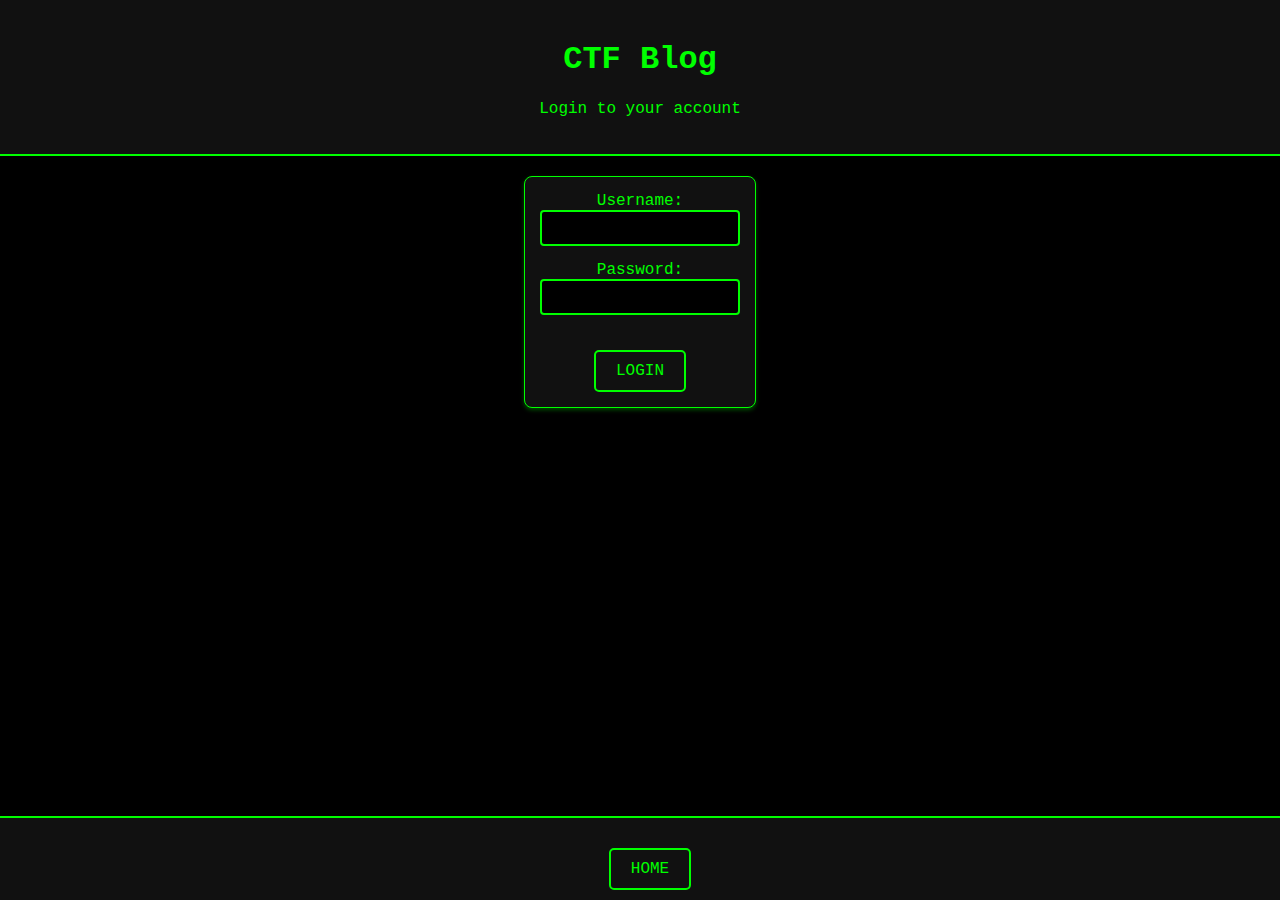
<file: login.html>
<!DOCTYPE html>
<html lang="en">
<head>
    <link rel="icon" href="images/favicon.png">
    <meta charset="UTF-8">
    <meta name="viewport" content="width=device-width, initial-scale=1.0">
    <title>CTF Shop</title>
    <link rel="stylesheet" href="css/shop.css">
</head>
<body>
    <script src="js/login.js"></script>    
    <header>
        <h1>CTF Blog</h1>
        <p>Login to your account</p>
    </header>

    <main>
        <section class="shop-item" style="width: 200px;text-align: center;margin: auto;">
            <form onsubmit="login(event, this)">
                <label for="user">Username:</label><br>
                <input type="text" id="user" name="user"><br>
                <label for="pass">Password:</label><br>
                <input type="text" id="pass" name="pass">
                <section class="basket-actions">
                    <button class="button" type="submit" style="text-align:center; margin:auto;">Login</button>
                </section>
            </form>
        </section>
    </main>
    
    <footer>
        <div>
            <section class="basket-actions">
                <button class="button" onclick="home()" style="text-align:center; margin:auto;">Home</button>
            </section>
        </div>
    </footer>

    <script>
        function goober(event, form) {
            event.preventDefault();  
            let input = form.user.value;
            let inputPass = form.pass.value;
            if (input == "qwerty" && inputPass == "qwerty_pass_very_secure") {
                document.location='blog_home.html';
            } else {
                alert("Incorrect username or password");
            }
        }
    </script>
</body>
</html>
</file>
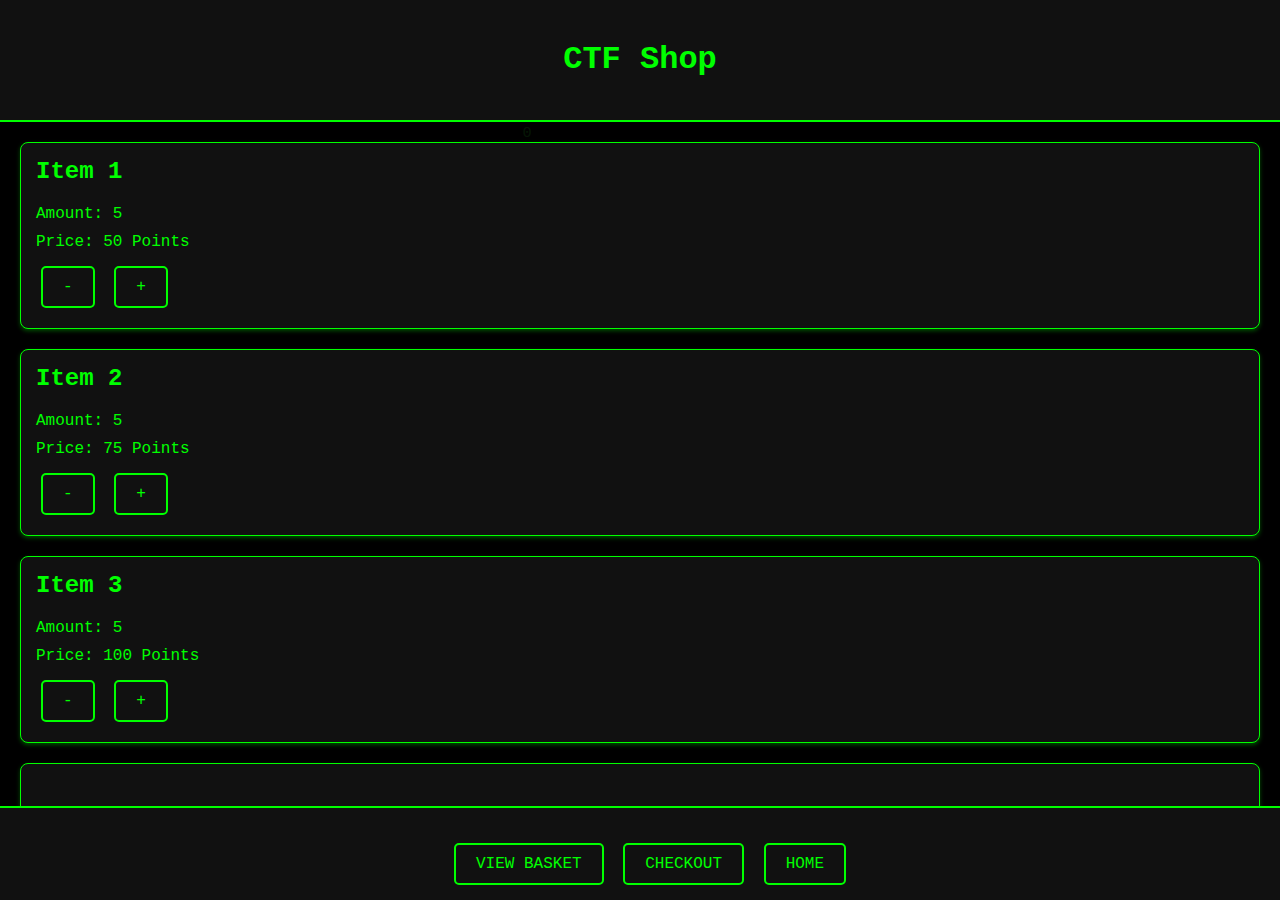
<file: shop.html>
<!DOCTYPE html>
<html lang="en">
<head>
	<link rel="icon" href="images/favicon.png">
    <meta charset="UTF-8">
    <meta name="viewport" content="width=device-width, initial-scale=1.0">
    <title>CTF Shop</title>
    <link rel="stylesheet" href="css/shop.css">
	<link rel="stylesheet" href="css/mylo.css">
</head>
<body>
	<script src="js/shop.js"></script>
	<script src="js/mylo.js"></script>
	
    <header>
        <h1>CTF Shop</h1>
    </header>

    <main>
        <section class="shop-item">
            <h2>Item 1</h2>
			<div>
				Amount: <span id="amount-display1">5</span>
			</div>
            <p>Price: 50 Points</p>
            <button class="button" onclick="remove(1)">-</button>
			<button class="button" onclick="addToBasket('Item 1', 50,1)">+</button>
        </section>

        <section class="shop-item">
            <h2>Item 2</h2>
			<div>
				Amount: <span id="amount-display2">5</span>
			</div>
            <p>Price: 75 Points</p>
            <button class="button" onclick="remove(2)">-</button>
			<button class="button" onclick="addToBasket('Item 1', 50,2)">+</button>
        </section>

        <section class="shop-item">
            <h2>Item 3</h2>
			<div>
				Amount: <span id="amount-display3">5</span>
			</div>
            <p>Price: 100 Points</p>
            <button class="button" onclick="remove(3)">-</button>
			<button class="button" onclick="addToBasket('Item 1', 50,3)">+</button>
        </section>
		<section class="shop-item">
            <h2></h2>
        </section>
		
    </main>
	
	<footer>
		<section>
			<div class="basket-actions">
				<button class="button" onclick="viewBasket()">View Basket</button>
				<button class="button" onclick="checkout()">Checkout</button>
				<button class="button" onclick="home()">Home</button>
			</div>
		</section>
	</footer>

</body>

<script>
	document.elementById("wow").innerHTML = amount;
</script>
</html>
</file>
<file: css/shop.css>
body {
    margin: 0;
    font-family: 'Courier New', Courier, monospace;
    background-color: #000; /* Black background */
    color: #00FF00; /* Green text */
}

/* Header styling */
header {
    background-color: #111;
    color: #00FF00;
    padding: 20px;
    text-align: center;
    border-bottom: 2px solid #00FF00;
}

/* Main content styling */
main {
    padding: 20px;
}

/* Shop item styling */
.shop-item {
    background-color: #111;
    margin-bottom: 20px;
    padding: 15px;
    border-radius: 8px;
    box-shadow: 0 2px 4px rgba(0, 255, 0, 0.3);
    border: 1px solid #00FF00;
}

.shop-item h2 {
    margin-top: 0;
    color: #00FF00;
}

.shop-item p {
    margin: 10px 0;
    color: #00FF00;
}

/* Basket actions styling */
.basket-actions {
    margin-top: 20px;
    text-align: center;
}

.button {
    background-color: #111;
    color: #00FF00;
    border: 2px solid #00FF00;
    padding: 10px 20px;
    font-family: 'Courier New', Courier, monospace;
    font-size: 16px;
    cursor: pointer;
    border-radius: 5px;
    text-transform: uppercase;
    transition: background-color 0.3s, color 0.3s, transform 0.3s;
    margin: 5px;
}

.button:hover {
    background-color: #00FF00;
    color: #000;
    transform: scale(1.05);
}

.button:active {
    background-color: #009900;
    color: #000;
    transform: scale(0.95);
}

/* Footer styling */
footer {
    background-color: #111;
    color: #00FF00;
    text-align: center;
    padding: 10px;
    border-top: 2px solid #00FF00;
    position: fixed;
    bottom: 0;
    width: 100%;
}


/* Input styling */
input[type="text"] {
    background-color: #000; /* Black background */
    color: #00FF00; /* Green text */
    border: 2px solid #00FF00; /* Green border */
    border-radius: 4px;
    padding: 8px;
    width: 100%;
    font-family: 'Courier New', Courier, monospace;
    font-size: 14px;
    margin-bottom: 15px;
    box-sizing: border-box;
}

input[type="text"]:focus {
    outline: none;
    box-shadow: 0 0 5px #00FF00; /* Green glow on focus */
}
</file>
<file: css/mylo.css>
.text-block {
    position: absolute;
    color: limegreen;
    opacity: 0.1;
    animation: move 10s linear infinite;
    white-space: nowrap;
    pointer-events: none;
    z-index: 0; /* Behind the challenge sections */
}

@keyframes move {
    0% {
        transform: translateY(0);
        opacity: 0.4;
    }
    50% {
        opacity: 0.8;
    }
    100% {
        transform: translateY(-150vh);
        opacity: 0.6;
    }
}

/* General section styling */
section, header {
    background-color: #111;
    position: relative;
    z-index: 5; /* Ensures it appears above random text blocks */
}

footer {
    background-color: #111;
    z-index: 10; /* Ensures footer stays above text blocks */
}
</file>
<file: css/files.css>
/* Body and general styling */
body {
    margin: 0;
    font-family: 'Courier New', Courier, monospace;
    background-color: #000; /* Black background */
    color: #00FF00; /* Green text */
}

/* Header styling */
header {
    background-color: #111;
    color: #00FF00;
    padding: 20px;
    text-align: center;
    border-bottom: 2px solid #00FF00;
}

header h1 {
    margin: 0;
    font-size: 2em;
}

header p {
    margin-top: 10px;
    color: #00FF00;
    font-size: 1.1em;
}

/* Main content styling */
main {
    padding: 20px;
    text-align: center;
}

/* Shop item styling */
.shop-item {
    background-color: #111;
    margin-bottom: 20px;
    padding: 15px;
    border-radius: 8px;
    box-shadow: 0 2px 4px rgba(0, 255, 0, 0.3);
    border: 1px solid #00FF00;
    width: 200px;
    text-align: center;
    margin: auto;
}

.shop-item label {
    color: #00FF00; /* Green text */
    display: block;
    margin-bottom: 10px;
    font-family: 'Courier New', Courier, monospace;
}

.shop-item input[type="file"] {
    background-color: #000; /* Black background */
    color: #00FF00; /* Green text */
    border: 2px solid #00FF00; /* Green border */
    border-radius: 5px;
    padding: 5px;
    cursor: pointer;
    margin-top: 10px;
}

.shop-item input[type="file"]::file-selector-button {
    background-color: #00FF00; /* Green button */
    color: #000; /* Black text */
    border: none;
    padding: 5px 10px;
    border-radius: 5px;
    cursor: pointer;
    font-family: 'Courier New', Courier, monospace;
}


button {
    background-color: #111;
    color: #00FF00;
    border: 2px solid #00FF00;
    padding: 10px 20px;
    font-family: 'Courier New', Courier, monospace;
    font-size: 16px;
    cursor: pointer;
    border-radius: 5px;
    text-transform: uppercase;
    transition: background-color 0.3s, color 0.3s, transform 0.3s;
    margin: 5px;
}

button:hover {
    background-color: #00FF00;
    color: #000;
    transform: scale(1.05);
}

button:active {
    background-color: #009900;
    color: #000;
    transform: scale(0.95);
}


/* Footer styling */
footer {
    background-color: #111;
    color: #00FF00;
    text-align: center;
    padding: 10px;
    border-top: 2px solid #00FF00;
    position: fixed;
    bottom: 0;
    width: 100%;
}
</file>
<file: css/gallery.css>
body {
    margin: 0;
    font-family: 'Courier New', Courier, monospace;
    background-color: #000;
    color: #00FF00;
}

header {
    background-color: #111;
    color: #00FF00;
    padding: 20px;
    text-align: center;
    border-bottom: 2px solid #00FF00;
}

main {
    padding: 20px;
}

.column {
    display: grid;
    grid-template-columns: repeat(auto-fill, minmax(150px, 1fr));
    gap: 10px;
    max-width: 1200px;
    margin: auto;
}

.column img {
    width: 100%;
    height: auto;
    border: 2px;
    transition: transform 0.3s ease-in-out;
}

.column img:hover {
    transform: scale(1.1);
}

.button {
    background-color: #111;
    color: #00FF00;
    border: 2px solid #00FF00;
    padding: 10px 20px;
    font-family: 'Courier New', Courier, monospace;
    font-size: 16px;
    cursor: pointer;
    border-radius: 5px;
    text-transform: uppercase;
    transition: background-color 0.3s, color 0.3s, transform 0.3s;
    margin: 5px;
}

.button:hover {
    background-color: #00FF00;
    color: #000;
    transform: scale(1.05);
}

.button:active {
    background-color: #009900;
    color: #000;
    transform: scale(0.95);
}

footer {
    background-color: #111;
    color: #00FF00;
    text-align: center;
    padding: 10px;
    border-top: 2px solid #00FF00;
    position: fixed;
    bottom: 0;
    width: 100%;
}
</file>
<file: css/styles.css>
/* Basic reset and body styling */
body {
    margin: 0;
    font-family: 'Courier New', Courier, monospace;
    background-color: #000; /* Black background */
    color: #00FF00; /* Green text */
}

/* Header styling */
header {
    background-color: #111; /* Slightly lighter black */
    color: #00FF00; /* Green text */
    padding: 20px;
    text-align: center;
    border-bottom: 2px solid #00FF00; /* Green border */
}

/* Main content styling */
main {
    padding: 20px;
}

section:hover {
    transform: scale(1.02); 
    border-color: rgba(15, 255, 80, 1);
    box-shadow: 0 0 10px rgb(15, 255, 80);
}

/* Challenge section styling */
.challenge {
    background-color: #111; /* Slightly lighter black */
    margin-bottom: 20px;
    padding: 15px;
    border-radius: 8px;
    box-shadow: 0 2px 4px rgba(0, 255, 0, 0.3); /* Green shadow */
    border: 1px solid #00FF00; /* Green border */
}

.challenge h2 {
    margin-top: 0;
    color: #00FF00; /* Green text */
}


/* Shop section styling */
.shop {
    background-color: #111; /* Slightly lighter black */
    margin-bottom: 20px;
    padding: 15px;
    border-radius: 8px;
    box-shadow: 0 2px 4px rgba(0, 255, 0, 0.3); /* Green shadow */
    border: 1px solid #00FF00; /* Green border */
	aligin: right;
}

.shop h2 {
    margin-top: 0;
    color: #00FF00; /* Green text */
}

/* Footer styling */
footer {
    background-color: #111; /* Slightly lighter black */
    color: #00FF00; /* Green text */
    text-align: center;
    padding: 10px;
    position: fixed;
    bottom: 0;
    width: 100%;
    border-top: 2px solid #00FF00; /* Green border */
}

/* Button styling */
button {
    background-color: #111; /* Slightly lighter black */
    color: #00FF00; /* Green text */
    border: 2px solid #00FF00; /* Green border */
    padding: 5px 10px;
    font-family: 'Courier New', Courier, monospace;
    font-size: 14px;
    cursor: pointer;
    border-radius: 5px;
    text-transform: uppercase;
    transition: background-color 0.3s, color 0.3s, transform 0.3s;
}

button:hover {
    background-color: #00FF00; 
    color: #000; 
    transform: scale(1.05); 
}
button:active {
    background-color: #009900;
    color: #000; 
    transform: scale(0.95);
}
</file>
